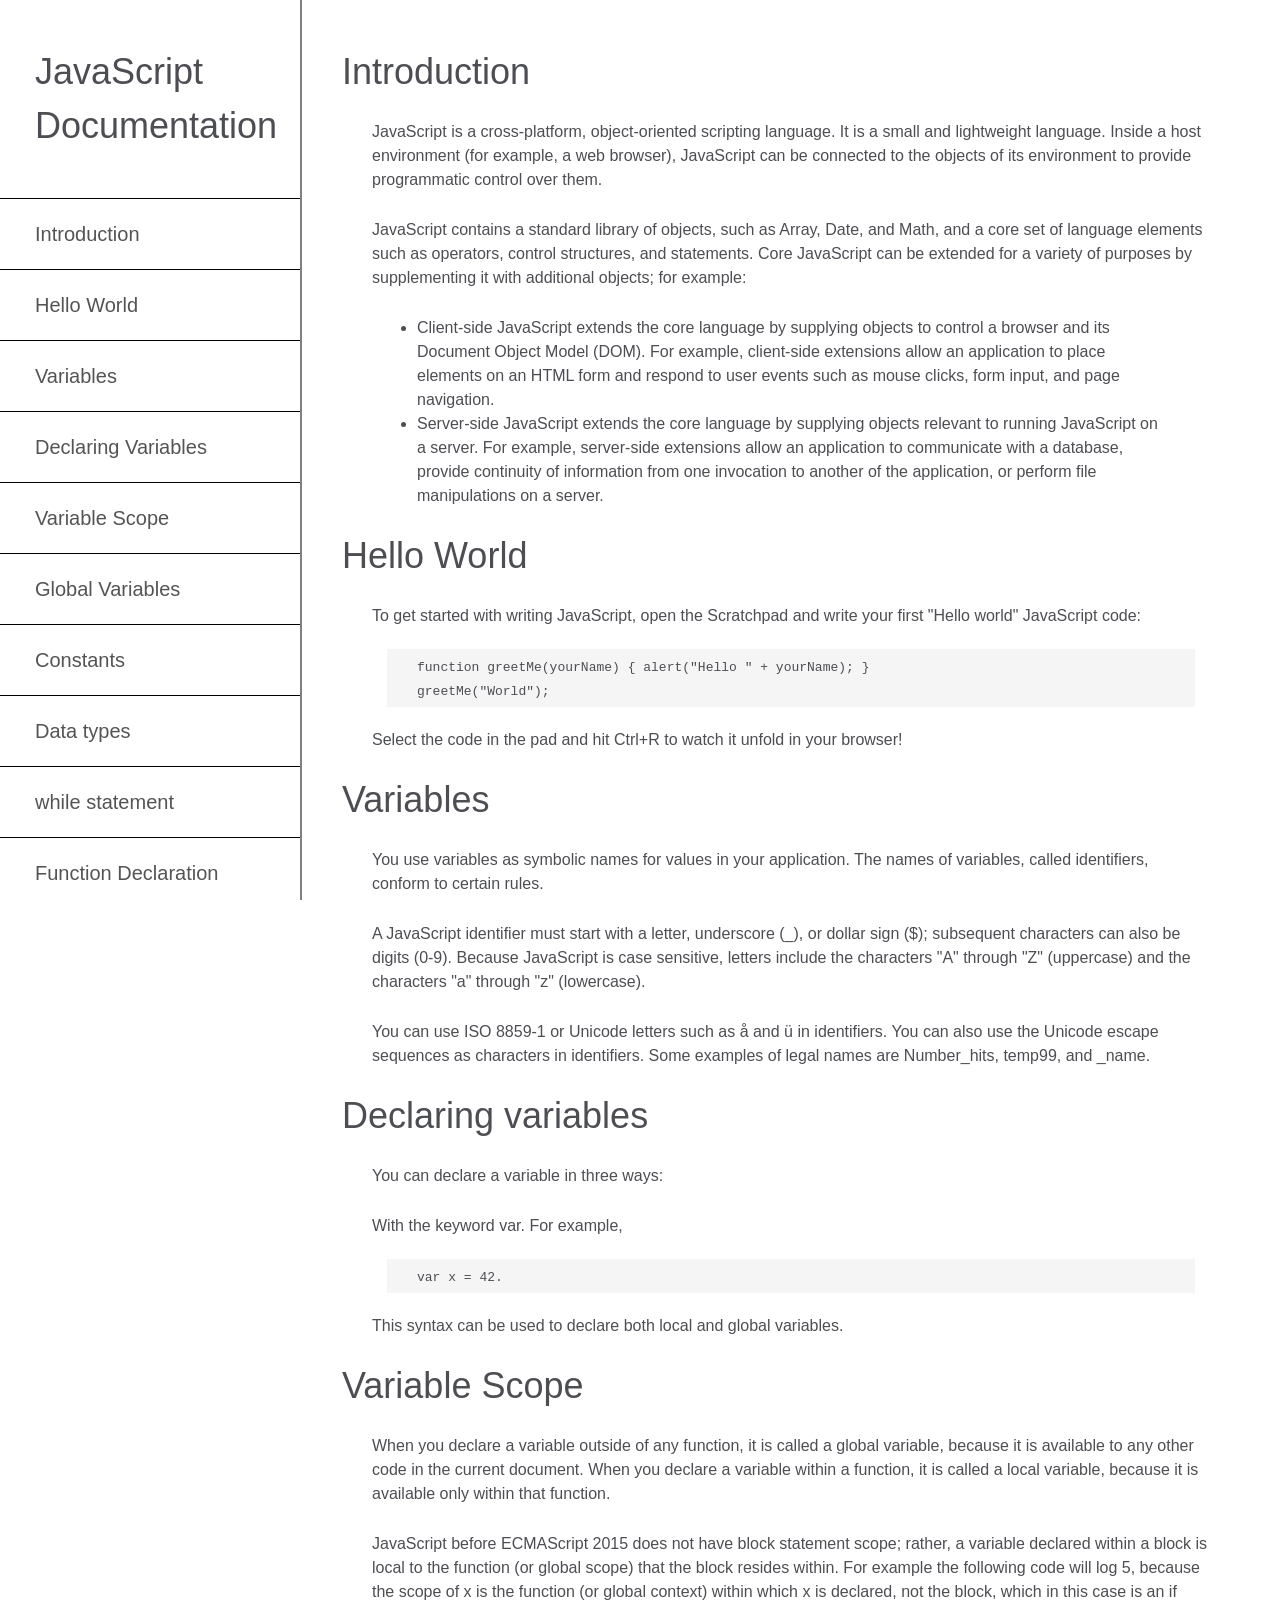
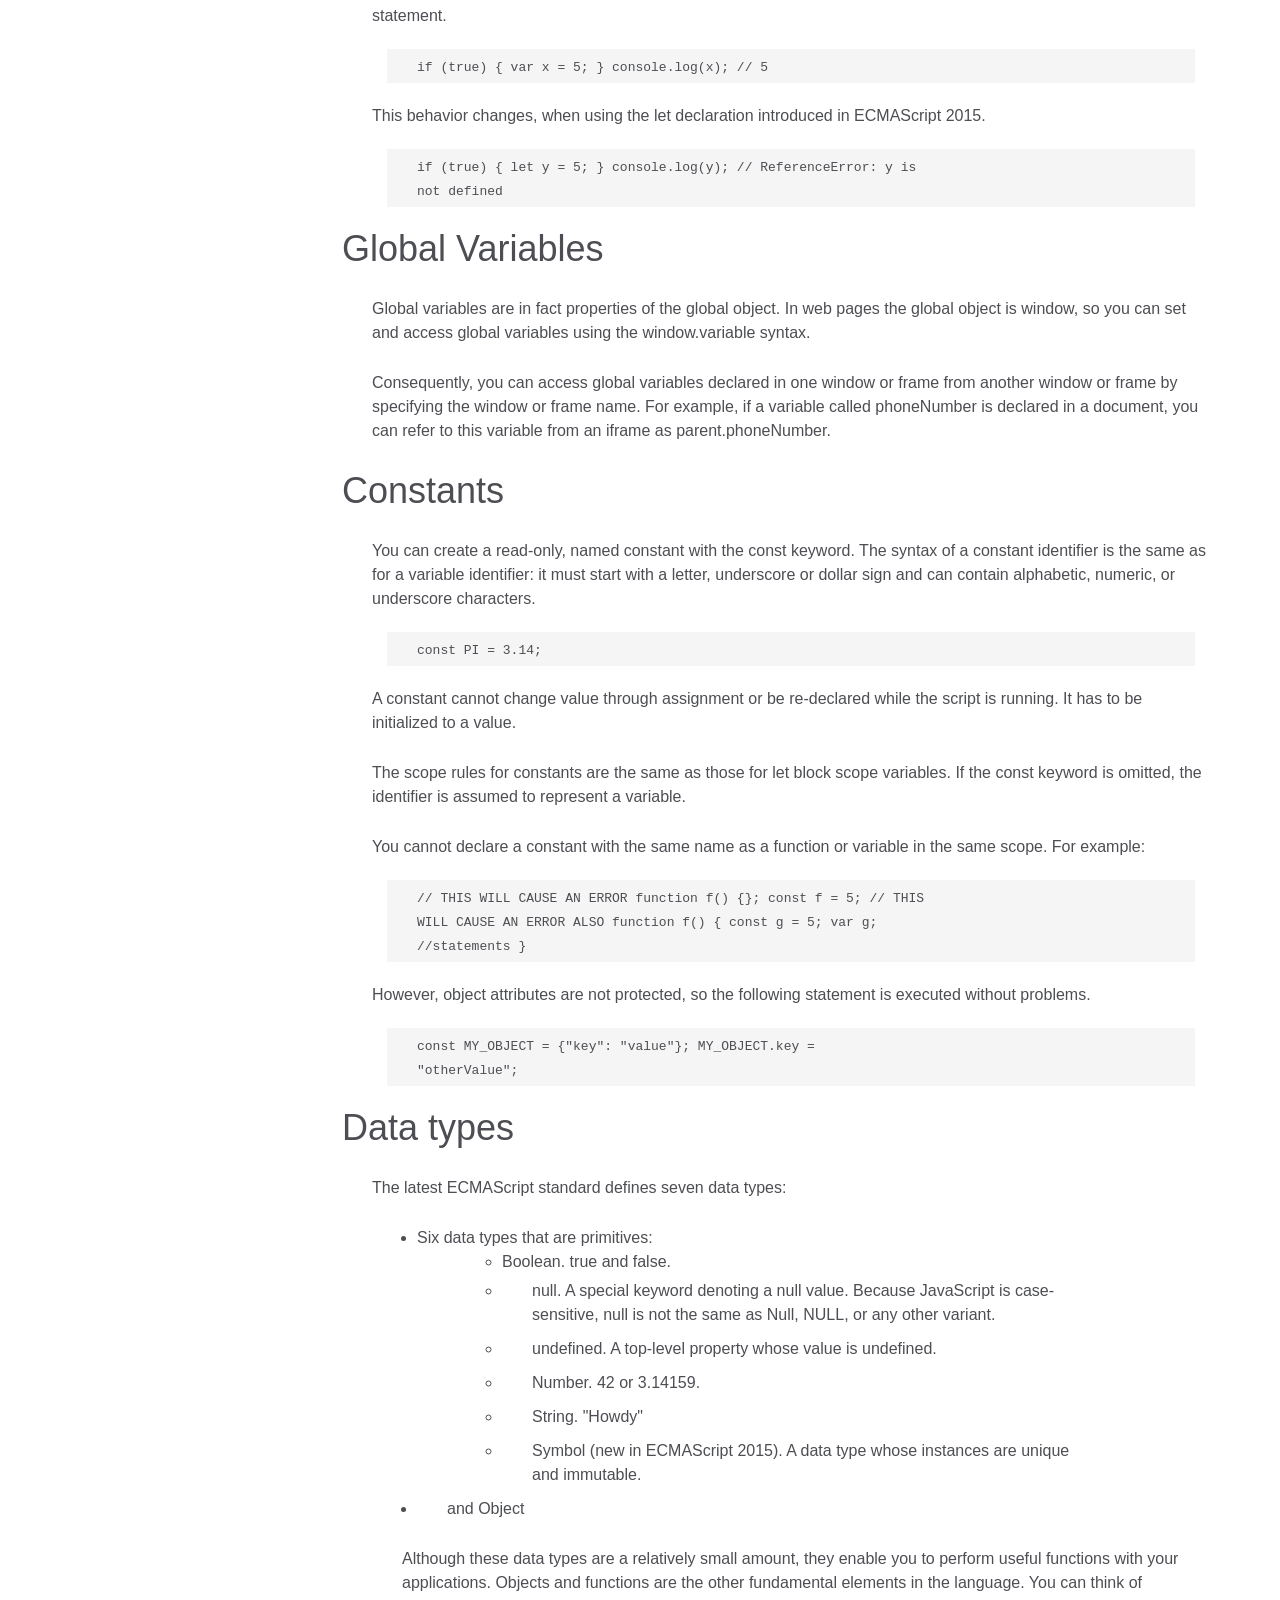
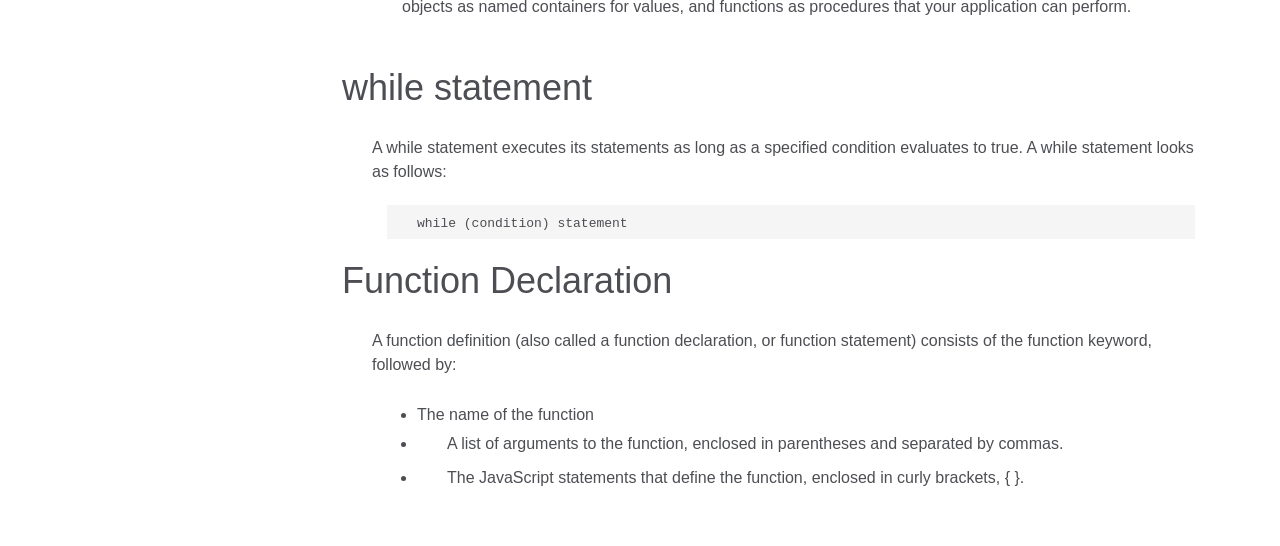
<file: Basics/01 js documentation/index.html>
<!DOCTYPE html>
<html lang="en">

<head>
    <meta charset="UTF-8">
    <meta name="viewport" content="width=device-width, initial-scale=1.0">
    <title>Technical Documentation page</title>
    <link rel="stylesheet" href="style.css">
</head>

<body>
    <nav id="navbar">
        <header>JavaScript Documentation</header>
        <div class="scroll">
            <ul id="nav">
                <li ><a class="nav-link" href="#introduction">Introduction</a></li>
                <li ><a class="nav-link" href="#hello_world">Hello World</a></li>
                <li ><a class="nav-link" href="#variables">Variables</a></li>
                <li ><a class="nav-link" href="#declaring_variables">Declaring Variables</a></li>
                <li ><a class="nav-link" href="#variable_scope">Variable Scope</a></li>
                <li ><a class="nav-link" href="#global_variables">Global Variables</a></li>
                <li ><a class="nav-link" href="#Constants">Constants</a></li>
                <li ><a class="nav-link" href="#data_types">Data types</a></li>
                <li ><a class="nav-link" href="#while_statement">while statement</a></li>
                <li ><a class="nav-link" href="#function_declaration">Function Declaration</a></li>
            </ul>
        </div>
    </nav>
    <main id="main-doc">
        <section class="main-section" id="introduction">
            <header>Introduction</header>
            <p>
                JavaScript is a cross-platform, object-oriented scripting language. It is a small and lightweight
                language. Inside a host environment (for example, a web browser), JavaScript can be connected to the
                objects of its environment to provide programmatic control over them.
            </p>
            <p>
                JavaScript contains a standard library of objects, such as Array, Date, and Math, and a core set of
                language elements such as operators, control structures, and statements. Core JavaScript can be extended
                for a variety of purposes by supplementing it with additional objects; for example:
            </p>
            <ul>
                <li>Client-side JavaScript extends the core language by supplying objects to control a browser and its
                    Document Object Model (DOM). For example, client-side extensions allow an application to place
                    elements on an HTML form and respond to user events such as mouse clicks, form input, and page
                    navigation.</li>
                <li style="padding: 0;">Server-side JavaScript extends the core language by supplying objects relevant to running JavaScript
                    on a server. For example, server-side extensions allow an application to communicate with a
                    database, provide continuity of information from one invocation to another of the application, or
                    perform file manipulations on a server.</li>
            </ul>
        </section>
        <section class="main-section" id="hello_world">
            <header>Hello World</header>
            <p>To get started with writing JavaScript, open the Scratchpad and write your first "Hello world" JavaScript
                code:</p>
            <p class="code">
                <code>
                    function greetMe(yourName) { alert("Hello " + yourName); } <br>    greetMe("World");
                </code>
            </p>
            <p>Select the code in the pad and hit Ctrl+R to watch it unfold in your browser!</p>
        </section>

        <section class="main-section" id="variables">
            <header>Variables</header>
            <p>
                You use variables as symbolic names for values in your application. The names of variables, called
                identifiers, conform to certain rules.
            </p>
            <p>
                A JavaScript identifier must start with a letter, underscore (_), or dollar sign ($); subsequent
                characters can also be digits (0-9). Because JavaScript is case sensitive, letters include the
                characters "A" through "Z" (uppercase) and the characters "a" through "z" (lowercase).
            </p>
            <p>
                You can use ISO 8859-1 or Unicode letters such as å and ü in identifiers. You can also use the Unicode
                escape sequences as characters in identifiers. Some examples of legal names are Number_hits, temp99, and
                _name.
            </p>
        </section>

        <section class="main-section" id="declaring_variables">
            <header>Declaring variables</header>
            <p>You can declare a variable in three ways:</p>
            <p>With the keyword var. For example,</p>
            <p class="code">
                <code>
                    var x = 42.
                </code>
            </p>
            <p>
                This syntax can be used to declare both local and global variables.
            </p>
        </section>

        <section class="main-section" id="variable_scope">
            <header>Variable Scope</header>
            <p>
                When you declare a variable outside of any function, it is called a global variable, because it is
                available to any other code in the current document. When you declare a variable within a function, it
                is called a local variable, because it is available only within that function.
            </p>
            <p>
                JavaScript before ECMAScript 2015 does not have block statement scope; rather, a variable declared
                within a block is local to the function (or global scope) that the block resides within. For example the
                following code will log 5, because the scope of x is the function (or global context) within which x is
                declared, not the block, which in this case is an if statement.
            </p>
            <p class="code">
                <code>
                    if (true) { var x = 5; } console.log(x); // 5
                </code>
            </p>
            <p>
                This behavior changes, when using the let declaration introduced in ECMAScript 2015.
            </p>
            <p class="code">
                <code>
                    if (true) { let y = 5; } console.log(y); // ReferenceError: y is <br>not defined
                </code>
            </p>
        </section>

        <section class="main-section" id="global_variables">
            <header>Global Variables</header>
            <p>
                Global variables are in fact properties of the global object. In web pages the global object is window, so you can set and access global variables using the window.variable syntax.
            </p>
            <p>
                Consequently, you can access global variables declared in one window or frame from another window or frame by specifying the window or frame name. For example, if a variable called phoneNumber is declared in a document, you can refer to this variable from an iframe as parent.phoneNumber.
            </p>
        </section>
        <section class="main-section" id="Constants">
            <header>Constants</header>
            <p>
                You can create a read-only, named constant with the const keyword. The syntax of a constant identifier is the same as for a variable identifier: it must start with a letter, underscore or dollar sign and can contain alphabetic, numeric, or underscore characters.
            </p>
            <p class="code">
                <code>
                    const PI = 3.14;
                </code>
            </p>
            <p>
                A constant cannot change value through assignment or be re-declared while the script is running. It has to be initialized to a value.
            </p>
            <p>
                The scope rules for constants are the same as those for let block scope variables. If the const keyword is omitted, the identifier is assumed to represent a variable.
            </p>
            <p>
                You cannot declare a constant with the same name as a function or variable in the same scope. For example:
            </p>
            <p class="code">
                <code>
                    // THIS WILL CAUSE AN ERROR function f() {}; const f = 5; // THIS <br>WILL CAUSE AN ERROR ALSO function f() { const g = 5; var g; <br>//statements }
                </code>
            </p>
            <p>
                However, object attributes are not protected, so the following statement is executed without problems.
            </p>
            <p class="code">
                <code>
                    const MY_OBJECT = {"key": "value"}; MY_OBJECT.key =<br> "otherValue";
                </code>
            </p>
        </section>
        <section class="main-section" id="data_types">
            <header>Data types</header>
            <p>The latest ECMAScript standard defines seven data types:</p>
            <ul>
                <li>
                    Six data types that are primitives:
                    <ul>
                        <li>Boolean. true and false.</li>
                        <li>null. A special keyword denoting a null value. Because JavaScript is case-sensitive, null is not the same as Null, NULL, or any other variant.</li>
                        <li>undefined. A top-level property whose value is undefined.</li>
                        <li>Number. 42 or 3.14159.</li>
                        <li>String. "Howdy"</li>
                        <li>Symbol (new in ECMAScript 2015). A data type whose instances are unique and immutable.</li>
        
                    </ul>
                </li>
                <li>
                    and Object
                </li>
                <p>
                    Although these data types are a relatively small amount, they enable you to perform useful functions with your applications. Objects and functions are the other fundamental elements in the language. You can think of objects as named containers for values, and functions as procedures that your application can perform.
                </p>
            </ul>
        </section>

        <section class="main-section" id="while_statement">
            <header>while statement</header>
            <p>
                A while statement executes its statements as long as a specified condition evaluates to true. A while statement looks as follows:
            </p>
            <p class="code">
                <code>
                    while (condition) statement
                </code>
            </p>
        </section>

        <section class="main-section" id="function_declaration">
            <header>Function Declaration</header>
            <p>
                A function definition (also called a function declaration, or function statement) consists of the function keyword, followed by:
            </p>
            <ul>
                <li>
                    The name of the function
                </li>
                <li>
                    A list of arguments to the function, enclosed in parentheses and separated by commas.
                </li>
                <li>
                    The JavaScript statements that define the function, enclosed in curly brackets, { }.
                </li>
            </ul>
        </section>
    </main>
</body>

</html>
</file>
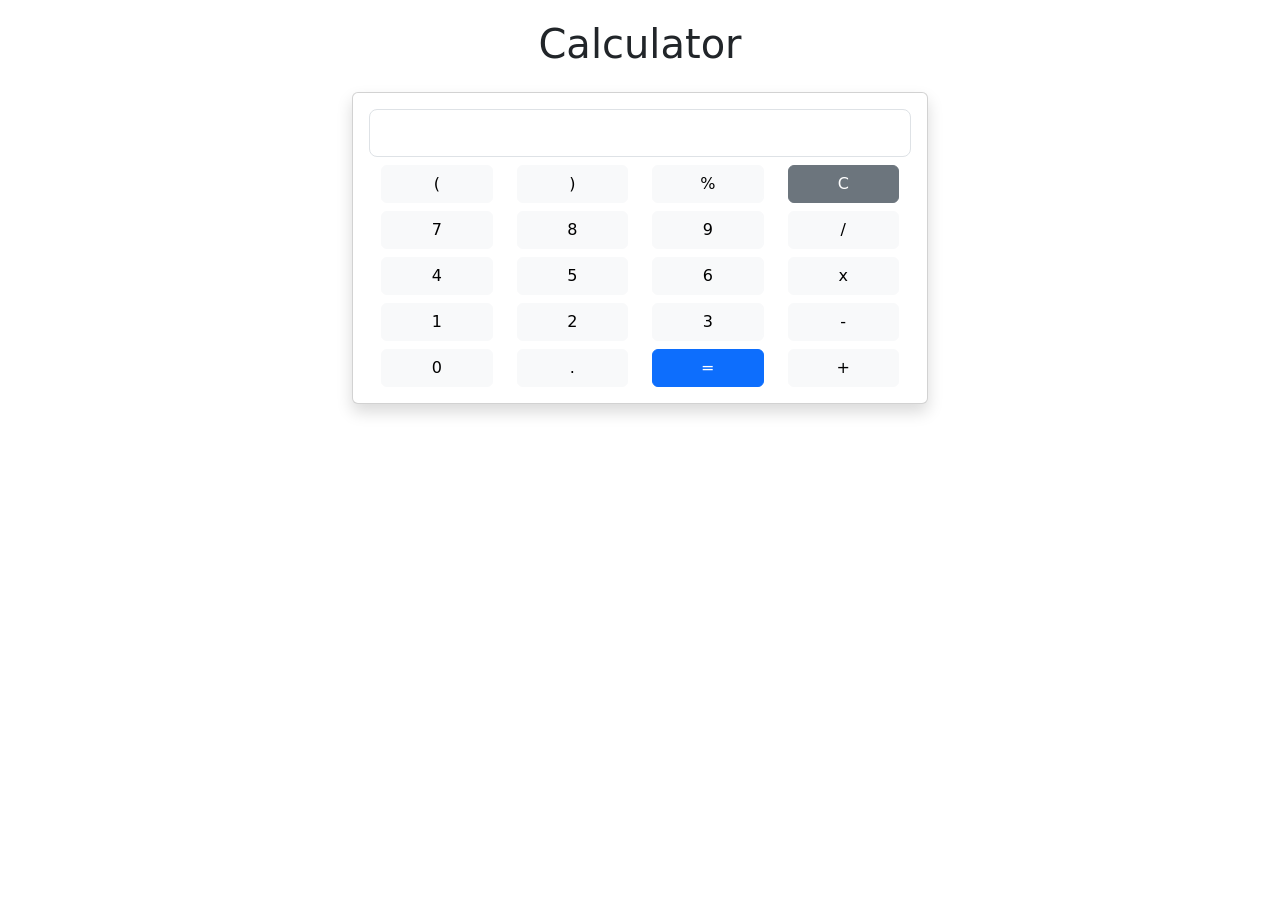
<file: Basics/02 calculator/simple-calculator.html>
<!DOCTYPE html>
<html lang="en">
<head>
    <meta charset="UTF-8">
    <meta name="viewport" content="width=device-width, initial-scale=1.0">
    <title>Calculator</title>
    <link href="https://cdn.jsdelivr.net/npm/bootstrap@5.3.2/dist/css/bootstrap.min.css" rel="stylesheet" integrity="sha384-T3c6CoIi6uLrA9TneNEoa7RxnatzjcDSCmG1MXxSR1GAsXEV/Dwwykc2MPK8M2HN" crossorigin="anonymous">
    <script src="https://cdn.jsdelivr.net/npm/bootstrap@5.3.2/dist/js/bootstrap.bundle.min.js" integrity="sha384-C6RzsynM9kWDrMNeT87bh95OGNyZPhcTNXj1NW7RuBCsyN/o0jlpcV8Qyq46cDfL" crossorigin="anonymous"></script>
    <style>
        .row{
            max-width: 600px;
            margin: auto;
            
        }
        .btn{
            width: 100%;
        }
        @media screen and (max-width:425px) {
            .row{
            max-width: 100%;
        }
        }
        
    </style>
</head>
<body>
    <div class="container">
        <div class="row">
            <div class="col">
                <h1 style="text-align: center; margin-top: 20px;">Calculator</h1>
                <div class="card my-4 shadow">
                    <div class="card-body">
                        <input id="calc-display" readonly class="text-end form-control-lg form-control" type="text">
                        <div class="row" style="width: 100%;">
                            <div class="col-3 mt-2">
                                <button class="btn btn-light">(</button>
                            </div>
                            <div class="col-3 mt-2">
                                <button class="btn btn-light">)</button>
                            </div>
                            <div class="col-3 mt-2">
                                <button class="btn btn-light" value="%">%</button>
                            </div>
                             <div class="col-3 mt-2">
                                <button class="btn btn-secondary" value="C">C</button>
                            </div>

                            
                            <div class="col-3 mt-2">
                                <button class="btn btn-light" value="7">7</button>
                            </div>
                            <div class="col-3 mt-2">
                                <button class="btn btn-light" value="8">8</button>
                            </div>
                            <div class="col-3 mt-2">
                                <button class="btn btn-light" value="9">9</button>
                            </div>
                            <div class="col-3 mt-2">
                                <button class="btn btn-light" value="/">/</button>
                            </div>


                            <div class="col-3 mt-2">
                                <button class="btn btn-light" value="4">4</button>
                            </div>
                            <div class="col-3 mt-2">
                                <button class="btn btn-light" value="5">5</button>
                            </div>
                            <div class="col-3 mt-2">
                                <button class="btn btn-light" value="6">6</button>
                            </div>
                            <div class="col-3 mt-2">
                                <button class="btn btn-light" value="*">x</button>
                            </div>

                            <div class="col-3 mt-2">
                                <button class="btn btn-light">1</button>
                            </div>
                            <div class="col-3 mt-2">
                                <button class="btn btn-light" value="2">2</button>
                            </div>
                            <div class="col-3 mt-2">
                                <button class="btn btn-light" value="3">3</button>
                            </div>
                            <div class="col-3 mt-2">
                                <button class="btn btn-light" value="-">-</button>
                            </div>


                            <div class="col-3 mt-2">
                                <button class="btn btn-light" value="0">0</button>
                            </div>
                            <div class="col-3 mt-2">
                                <button class="btn btn-light" value=".">.</button>
                            </div>
                            <div class="col-3 mt-2">
                                <button class="btn btn-primary" onclick="display.value = eval(display.value)">=</button>
                            </div>
                            <div class="col-3 mt-2">
                                <button class="btn btn-light" value="+">+</button>
                            </div> 
                        </div>
                    </div>
                </div>
            </div>
        </div>
    </div>


    <script>
        const display = document.getElementById("calc-display");
        let btn = document.querySelectorAll(".btn");

        let string = "";
        Array.from(btn).forEach((button) => {
            button.addEventListener("click",(e)=>{
                if(e.target.innerText == "x"){
                    e.target.innerText = "*";
                }
                if(e.target.innerText == "="){
                    string = eval(string);
                    display.value = string;                    
                }
                else if(e.target.innerText == "C"){
                    string = "";
                    display.value = string;
                }
                else{
                    console.log(e.target);
                    string = string + e.target.innerText;
                    display.value = string;
                }     
            });
        });
    </script>
</body>
</html>
</file>
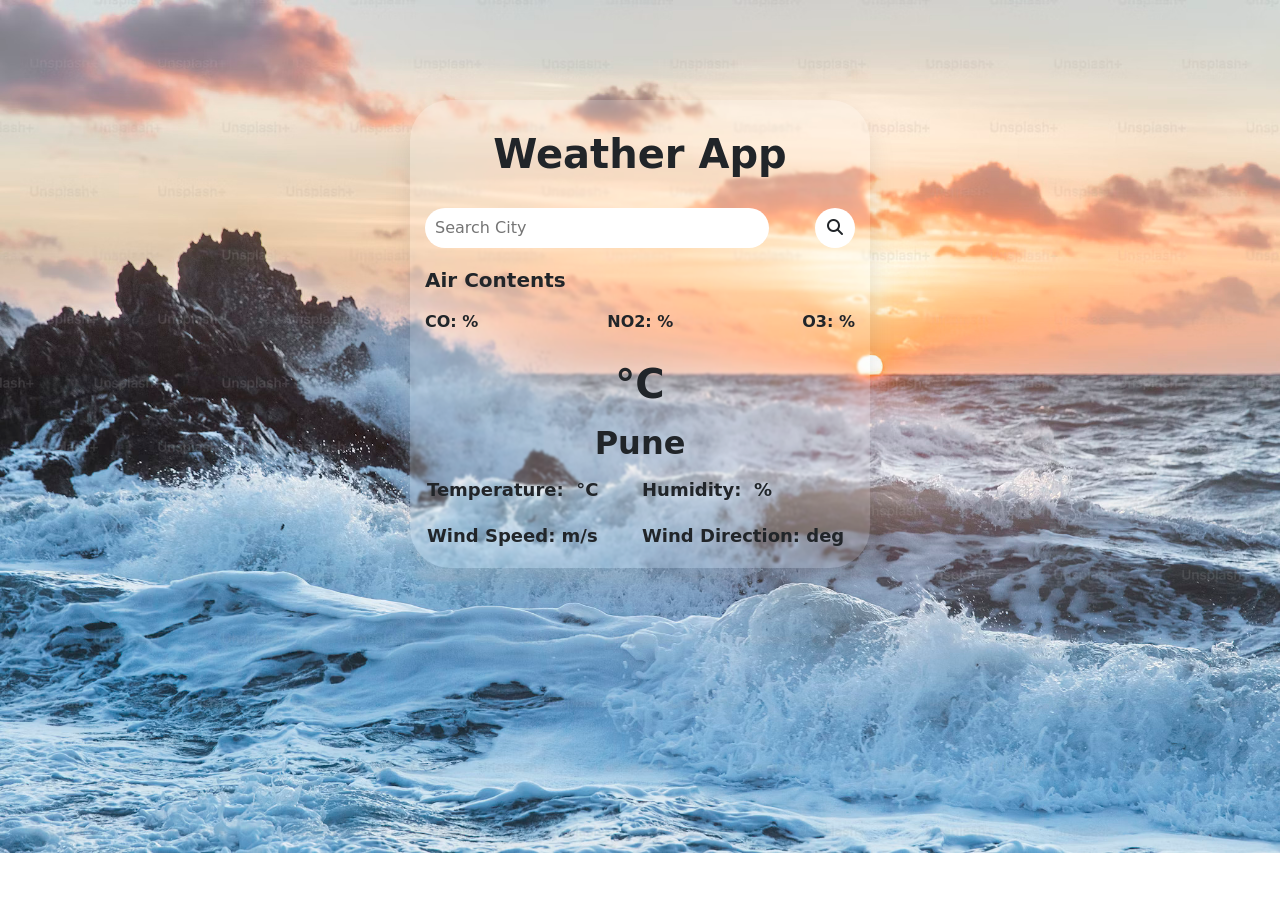
<file: Basics/03 weather app/weather.html>
<!DOCTYPE html>
<html lang="en">

<head>
    <meta charset="UTF-8">
    <meta name="viewport" content="width=device-width, initial-scale=1.0">
    <title>Weather App</title>
    <link href="https://cdn.jsdelivr.net/npm/bootstrap@5.3.2/dist/css/bootstrap.min.css" rel="stylesheet"
        integrity="sha384-T3c6CoIi6uLrA9TneNEoa7RxnatzjcDSCmG1MXxSR1GAsXEV/Dwwykc2MPK8M2HN" crossorigin="anonymous">
    <script src="https://cdn.jsdelivr.net/npm/bootstrap@5.3.2/dist/js/bootstrap.bundle.min.js"
        integrity="sha384-C6RzsynM9kWDrMNeT87bh95OGNyZPhcTNXj1NW7RuBCsyN/o0jlpcV8Qyq46cDfL"
        crossorigin="anonymous"></script>
    <link rel="stylesheet" href="https://cdnjs.cloudflare.com/ajax/libs/font-awesome/6.4.2/css/all.min.css"
        integrity="sha512-z3gLpd7yknf1YoNbCzqRKc4qyor8gaKU1qmn+CShxbuBusANI9QpRohGBreCFkKxLhei6S9CQXFEbbKuqLg0DA=="
        crossorigin="anonymous" referrerpolicy="no-referrer" />
    <link rel="stylesheet" href="style.css">
</head>

<body>
    <div class="container">
        <div class="card">
            <h1>Weather App</h1>
            <div class="searchbox">
                <input type="search" placeholder="Search City" id="searchBar">
                <span class="searchBtn"><i class="fa-solid fa-magnifying-glass"></i></span>
            </div>
            <div class="card-body" id="cardBody">
                <div class="default" id="default">

                    <h5 style=" margin-top: 20px; text-align: left; width: 100%; font-weight: 700;">Air
                        Contents</h5>
                    <div class="airContent">
                        <p>CO: <span id="air1"></span>%</p>
                        <p>NO2: <span id="air2"></span>%</p>
                        <p>O3: <span id="air3"></span>%</p>
                    </div>

                    <h1><span id="temp-default"></span>&deg;C</h1>
                    <h5 class="card-title">Pune</h5>
                </div>
                <div class="info" id="info1">
                    <h6>Temperature:&nbsp; <span id="temp"></span>&deg;C</h6>
                    <h6>Humidity:&nbsp; <span id="humid"></span>%</h6>
                </div>
                <div class="info" id="info2">
                    <h6>Wind Speed:&nbsp;<span id="speed"></span>m/s</h6>
                    <h6>Wind Direction:&nbsp;<span id="deg"></span>deg</h6>
                </div>
            </div>
        </div>
    </div>
    <script src="script.js"></script>
</body>

</html>
</file>
<file: Basics/01 js documentation/style.css>
body{
    display: flex;
    flex-direction: row;
    box-sizing: border-box;
    margin: 0;
    padding: 0;
    font-family: sans-serif;
    color: #4d4e53;
    line-height: 1.5;
    background-color: white;
    transition: all .3s ease;
}
#navbar{
    width: 300px;
    height: 100vh;
    border-right: solid 2px gray;
    position: sticky;
    left: 0;
    top: 0;
    bottom: 0;
    display: flex;
    flex-direction: column;
    
} 
#navbar header{
    padding: 30px 35px;
    font-size: 36px;
}
.scroll{
    overflow: auto;
}
#nav{
    width: 100%;
    padding: 0;
    margin-top: 0;
    margin-bottom: 0;
    height: 100%;
}
#nav li{
    padding: 20px 0;
    border-top: solid 1px black;
}
.nav-link{
    text-decoration: none;
    color: #545454;
    font-size: 20px;
    font-weight: 500;
    padding:15px 35px;
}
.nav-link:hover{
    color: blueviolet;
}

#main-doc{
    padding: 30px 40px;   
}

.main-section :nth-child(n+2) {
    padding: 5px 30px;
  }
header{
    font-size: 36px;
    padding: 0;
    margin: 15px 0;
}
.code{
    background-color: whitesmoke;
    padding: 10px 15px;
    margin: 0 45px;
}
.main-section  li{
    margin: 0 45px;
}

@media screen and (max-width:890px) {
    body{
        flex-direction: column;
    }
    #navbar{
        position: relative;
        width: 100%;
        height: 350px;
    }
    .scroll{
        border: solid 2px black;
    }

    .main-section li{
        width: 80%;
    }
}
</file>
<file: Basics/03 weather app/style.css>
* {
  margin: 0;
  padding: 0;
  box-sizing: border-box;
  outline: none;
}
body {
  background-size: cover;
  background-repeat: no-repeat;
  background-image: url(bg.jpg);
  height: 685px;
}
.card {
  max-width: 460px;
  padding: 0 15px;
  margin: 100px auto;
  border: none;
  /* background: linear-gradient(135deg, #73ffda, rgb(173, 86, 255));
  box-shadow: 0 0 15px rgba(0, 0, 0, 0.6); */
  border-radius: 40px;
  box-shadow: 0 15px 25px rgba(129, 124, 124, 0.2);
  backdrop-filter: blur(1px); /* Apply the blur effect */
  background-color: rgba(255, 255, 255, 0.2); /* Transparent background */
}
h1 {
  margin: 30px 0;
  text-align: center;
  font-size: 2.5rem;
  font-weight: bold;
}
.searchbox input {
  margin: 0;
  padding: 8px 10px;
  border-radius: 29px;
  border: none;
  width: 80%;
}

.searchBtn {
  border: solid 1px black;
  padding: 8px 12px;
  border-radius: 50%;
  border: none;
  cursor: pointer;
  background-color: white;
  transition: all 0.3s ease;
  float: right;
}
.searchBtn:hover {
  background-color: black;
  color: white;
}
.default {
  display: flex;
  align-items: center;
  flex-direction: column;
  margin: 0;
}
.default img {
  height: 130px;
  margin: 0;
}
.default h1 {
  font-weight: bolder;
  margin: 0 auto;
  margin-bottom: 10px;
}
.card-body {
  padding: 0;
}
.card-title {
  font-weight: 700;
  line-height: 1.6;
  font-size: 32px;
}
.info {
  display: flex;
  justify-content: space-between;
  margin-bottom: 20px;
}
h6 {
  margin: 0;
  width: 50%;
  font-weight: bold;
  text-align: left;
  font-size: 18px;
  padding: 2px;
}

.airContent {
  display: flex;
  justify-content: space-between;
  align-items: center;
  width: 100%;
  margin: 10px 15px;
  font-weight: 700;
}
@media screen and (max-width: 320px) {
  .card {
    padding-bottom: 50px;
    height: 540px;
  }
}
</file>
